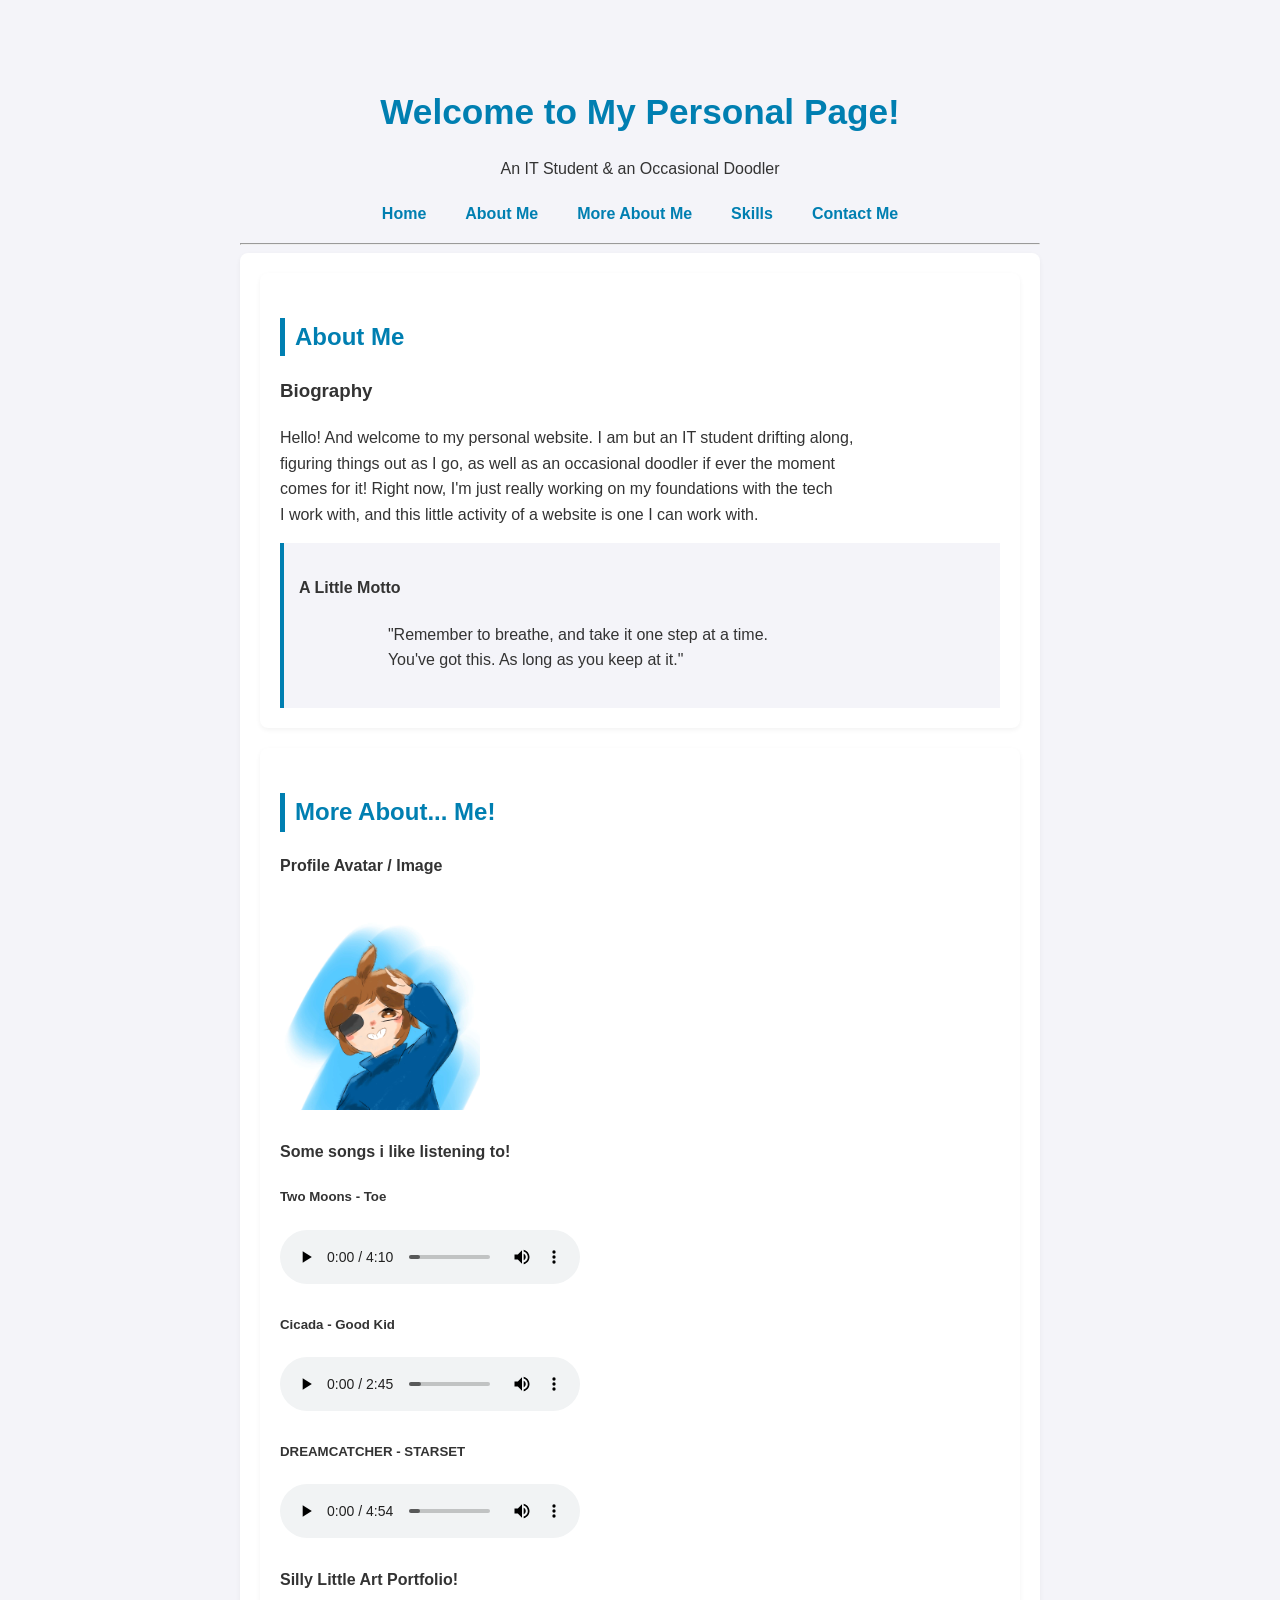
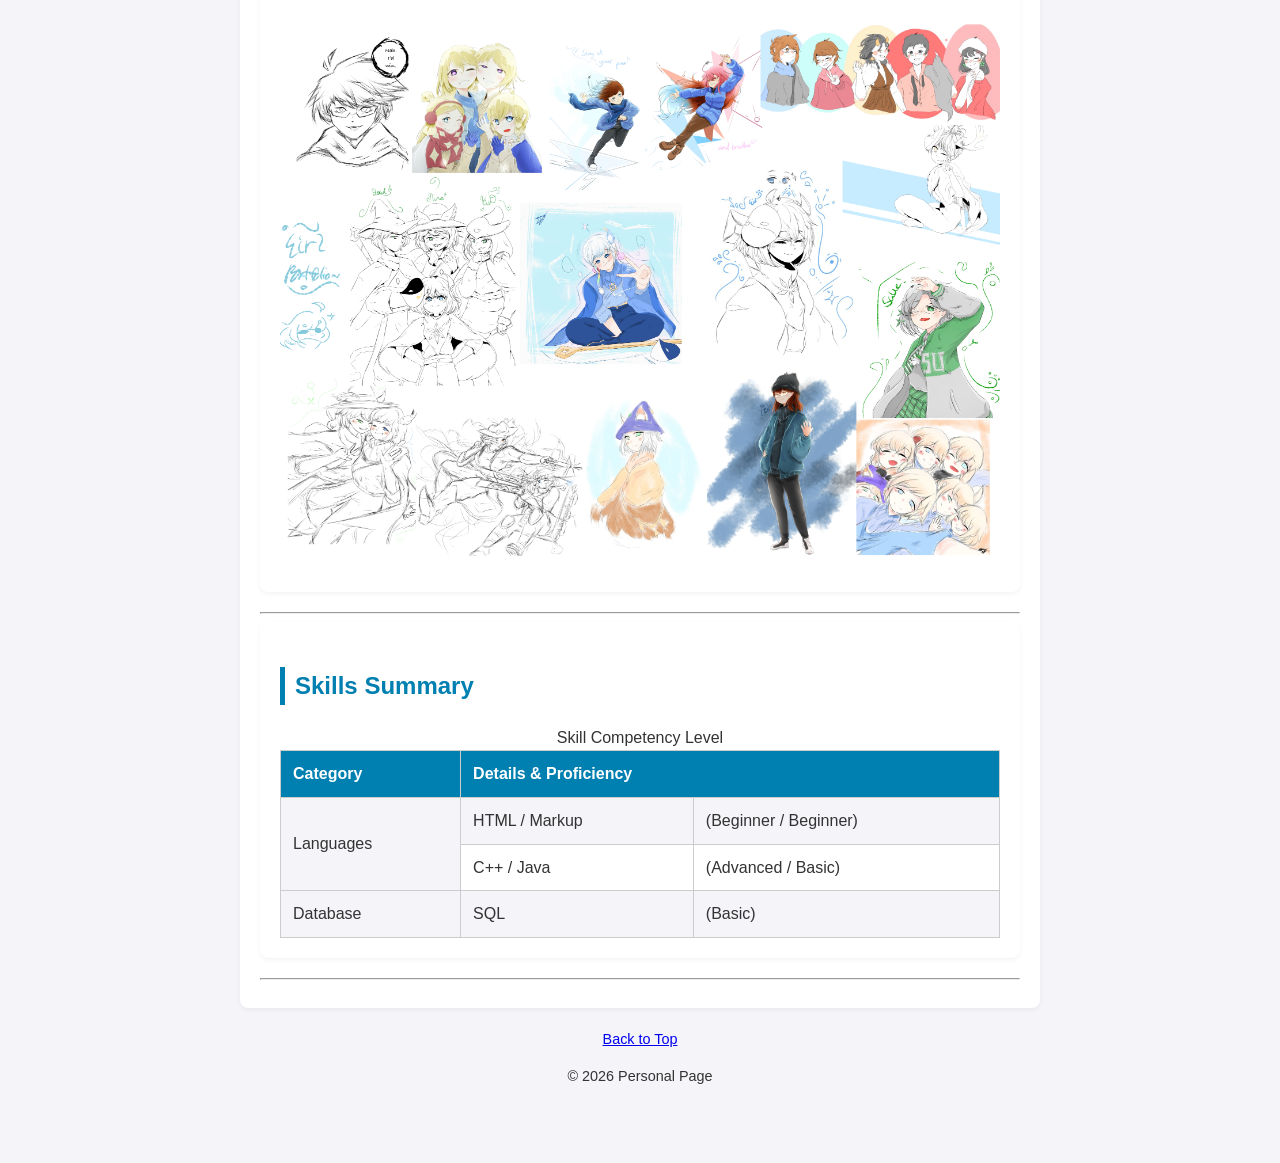
<file: index.html>
<!DOCTYPE html>
<html lang="en">

<head>
    <meta name="description" content="qq's Personal Page" />

    <link rel="stylesheet" type="text/css" href="styles.css">
</head>

<body>
    
    <header>
        <h1>Welcome to My Personal Page!</h1>
        <p>An IT Student &amp; an Occasional Doodler</p>
    </header>

    <nav>
        <ul>
            <li><a href="index.html">Home</a></li>
            <li><a href="#about">About Me</a></li>
            <li><a href="#more">More About Me</a></li>
            <li><a href="#skills">Skills</a></li>
            <li><a href="contact.html">Contact Me</a></li>
        </ul>
    </nav>

    <hr>

    <main>
        <section id="about">
            <h2>About Me</h2>
            <article>
                <h3>Biography</h3>
                <p>
                    Hello! And welcome to my personal website. I am but an IT student drifting along,<br>
                    figuring things out as I go, as well as an occasional doodler if ever the moment<br>
                    comes for it! Right now, I'm just really working on my foundations with the tech<br>
                    I work with, and this little activity of a website is one I can work with.
                </p>
            </article>

            <aside>
                <h4>A Little Motto</h4>
                <pre>
                    "Remember to breathe, and take it one step at a time.
                    You've got this. As long as you keep at it."
                </pre>
            </aside>
        </section>

        <section id="more">
            <h2>More About... Me!</h2>
            <article>
                <h4>Profile Avatar / Image</h4>
                <img src="pfp-avatar.jpg" alt="Profile Avater Image" width="200" height="200">
            </article>

            <article>
                <h4>Some songs i like listening to!</h4>
                <h5>Two Moons - Toe</h5>
                <audio controls src="Two Moons - Toe.mp3">
                    Your browser does not support the audio element.
                </audio>
                <h5>Cicada - Good Kid</h5>
                <audio controls src="Good Kid - Cicada.mp3">
                    Your browser does not support the audio element.
                </audio>
                <h5>DREAMCATCHER - STARSET</h5>
                <audio controls src="STARSET - DREAMCATCHER.mp3">
                    Your browser does not support the audio element.
                </audio>
            </article>

            <article>
                <h4>Silly Little Art Portfolio!</h4>
                <img src="Portfolio.JPG" alt="Art Portfolio" width="800" height="600">
            </article>
        </section>

        <hr>

        <section id="skills">
            <h2>Skills Summary</h2>
            <table>
                <caption>Skill Competency Level</caption>
                <tr>
                    <th>Category</th>
                    <th colspan="2">Details &amp; Proficiency</th>
                </tr>
                <tr>
                    <td rowspan="2">Languages</td>
                    <td>HTML / Markup</td>
                    <td>(Beginner / Beginner)</td>
                </tr>
                <tr>
                    <td>C++ / Java</td>
                    <td>(Advanced / Basic)</td>
                </tr>
                <tr>
                    <td>Database</td>
                    <td>SQL</td>
                    <td>(Basic)</td>
                </tr>
            </table>
        </section>

        <hr>
    </main>

    <footer>
        <p><a href="#top">Back to Top</a></p>
        <p>&copy; 2026 Personal Page</p>
    </footer>
</body>
</html>
</file>
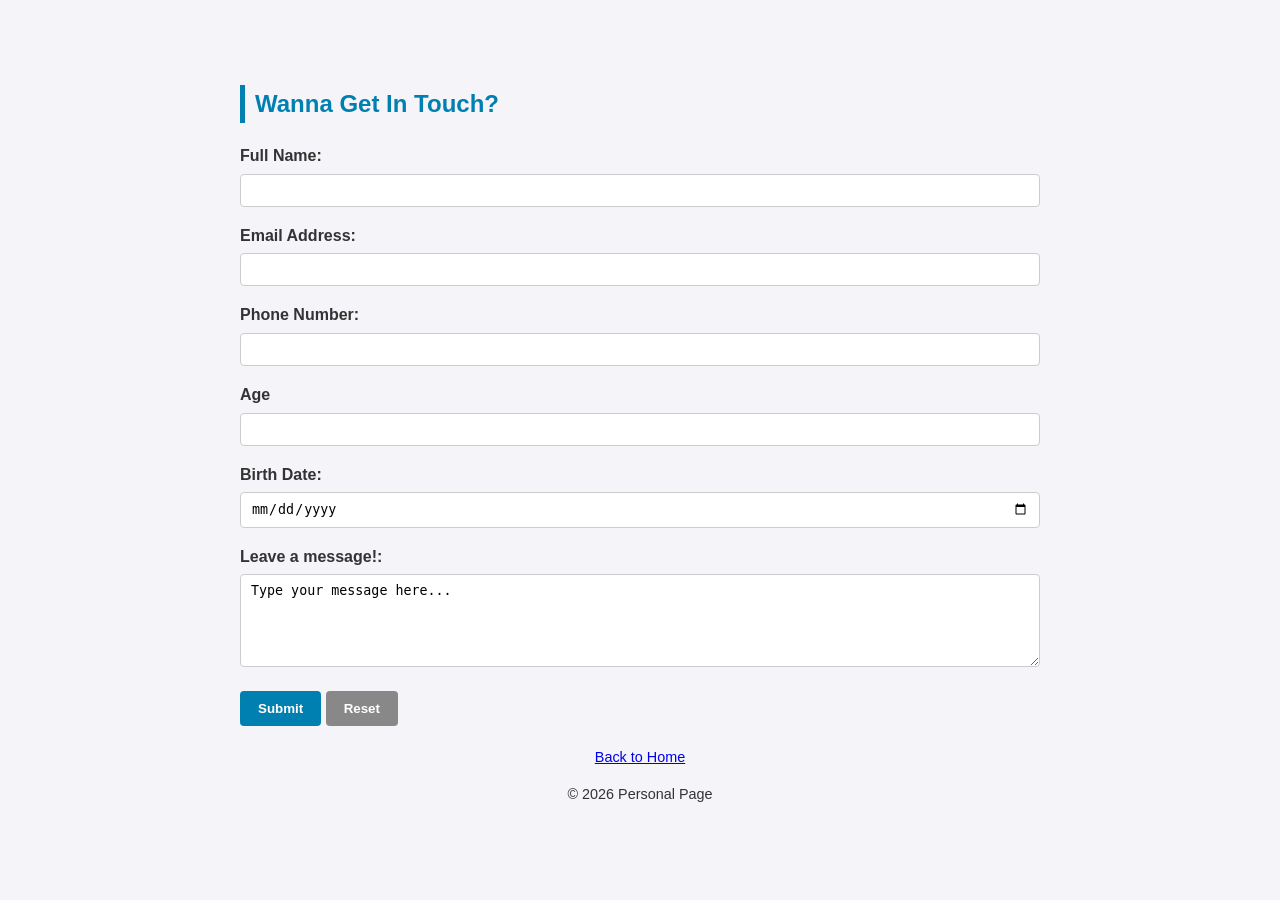
<file: contact.html>
<!DOCTYPE html>
<html lang="en">

<head>
    <link rel="stylesheet" type="text/css" href="styles.css">
</head>
<body>
    <h2>Wanna Get In Touch?</h2>
            <form action="/submit-form" method="post">
                <p>
                    <label for="fullname">Full Name:</label><br>
                    <input type="text" id="fullname" name="fullname">
                </p>
                <p>
                    <label for="useremail">Email Address:</label><br>
                    <input type="text" id="useremail" name="useremail">
                </p>
                <p>
                    <label for="phone">Phone Number:</label><br>
                    <input type="text" id="phone" name="phone">
                </p>
                <p>
                    <label for="age">Age</label><br>
                    <input type="number" id="age" name="age">
                </p>
                <p>
                    <label for="birthdate">Birth Date:</label><br>
                    <input type="date" id="birthdate" name="birthdate">
                </p>
                <p>
                    <label for="message">Leave a message!:</label><br>
                    <textarea id="message" name="message" rows="5" cols="30">Type your message here...</textarea>
                </p>
                <p>
                    <input type="submit" value="Submit">
                    <input type="reset" value="Reset">
                </p>
            </form>
    <footer>
        <p><a href="index.html">Back to Home</a></p>
        <p>&copy; 2026 Personal Page</p>
    </footer>
</body>
</html>
</file>
<file: styles.css>
/* color maintenance throughout the siteee */
:root {
    --primary-color: #007fb1;
    --secondary-color: #f4f4f9;
    --text-color: #333333;
    --border-color: #cccccc;
    --accent-color: #00b1dd;
}

/* a silly global reset && body styless */
body {
    font-family: 'Segoe UI', Roboto, Helvetica, Arial, sans-serif;
    line-height: 1.6;
    color: var(--text-color);
    background-color: var(--secondary-color);
    max-width: 800px;
    margin: 40px auto;
    padding: 20px;
}

/* header portions o7 */
header {
    text-align: center;
    margin-bottom: 20px;
}

h1 {
    color: var(--primary-color);
    font-size: 2.2rem;
    margin-bottom: 5px;
}

h2 {
    color: var(--primary-color);
    border-left: 5px solid var(--primary-color);
    padding-left: 10px;
    margin-top: 25px;
}

/* for the navigation menuuu */
nav ul {
    list-style: none;
    padding: 0;
    display: flex;
    justify-content: center;
    gap: 15px;
    flex-wrap: wrap;
}

nav a {
    text-decoration: none;
    color: var(--primary-color);
    font-weight: bold;
    padding: 8px 12px;
    border-radius: 4px;
}

nav a:hover {
    background-color: var(--primary-color);
    color: #ffffff;
}

/* silly section containers and cardsss */
main, section {
    background-color: #ffffff;
    padding: 20px;
    margin-bottom: 20px;
    border-radius: 8px;
    box-shadow: 0 2px 5px rgba(0, 0, 0, 0.05);
}

aside {
    background-color: var(--secondary-color);
    border-left: 4px solid var(--primary-color);
    padding: 10px 15px;
    margin-top: 15px;
}

aside pre {
    font-family: inherit;
    white-space: pre-wrap;
    margin: 0;
}

/* for media present ww */
img {
    max-width: 100%;
    height: auto;
    border-radius: 6px;
    margin-top: 10px;
}

/* stylign for the tablesss */
table {
    width: 100%;
    border-collapse: collapse;
    margin-top: 15px;
}

th, td {
    border: 1px solid var(--border-color);
    padding: 10px 12px;
    text-align: left;
}

th {
    background-color: var(--primary-color);
    color: #ffffff;
}

tr:nth-child(even) {
    background-color: var(--secondary-color);
}

/* for the formsssss */
form p {
    margin-bottom: 15px;
}

label {
    font-weight: bold;
}

input[type="text"],
input[type="number"],
input[type="date"],
textarea {
    width: 100%;
    padding: 8px 10px;
    margin-top: 5px;
    border: 1px solid var(--border-color);
    border-radius: 4px;
    box-sizing: border-box;
}

input:focus, textarea:focus {
    border-color: var(--primary-color);
    outline: none;
}

input[type="submit"],
input[type="reset"] {
    background-color: var(--primary-color);
    color: #ffffff;
    border: none;
    padding: 10px 18px;
    border-radius: 4px;
    cursor: pointer;
    font-weight: bold;
}

input[type="submit"]:hover {
    background-color: var(--accent-color);
}

input[type="reset"] {
    background-color: #888888;
}

input[type="reset"]:hover {
    background-color: #666666;
}

/* footerrrr */
footer {
    text-align: center;
    margin-top: 20px;
    font-size: 0.9rem;
}
</file>
